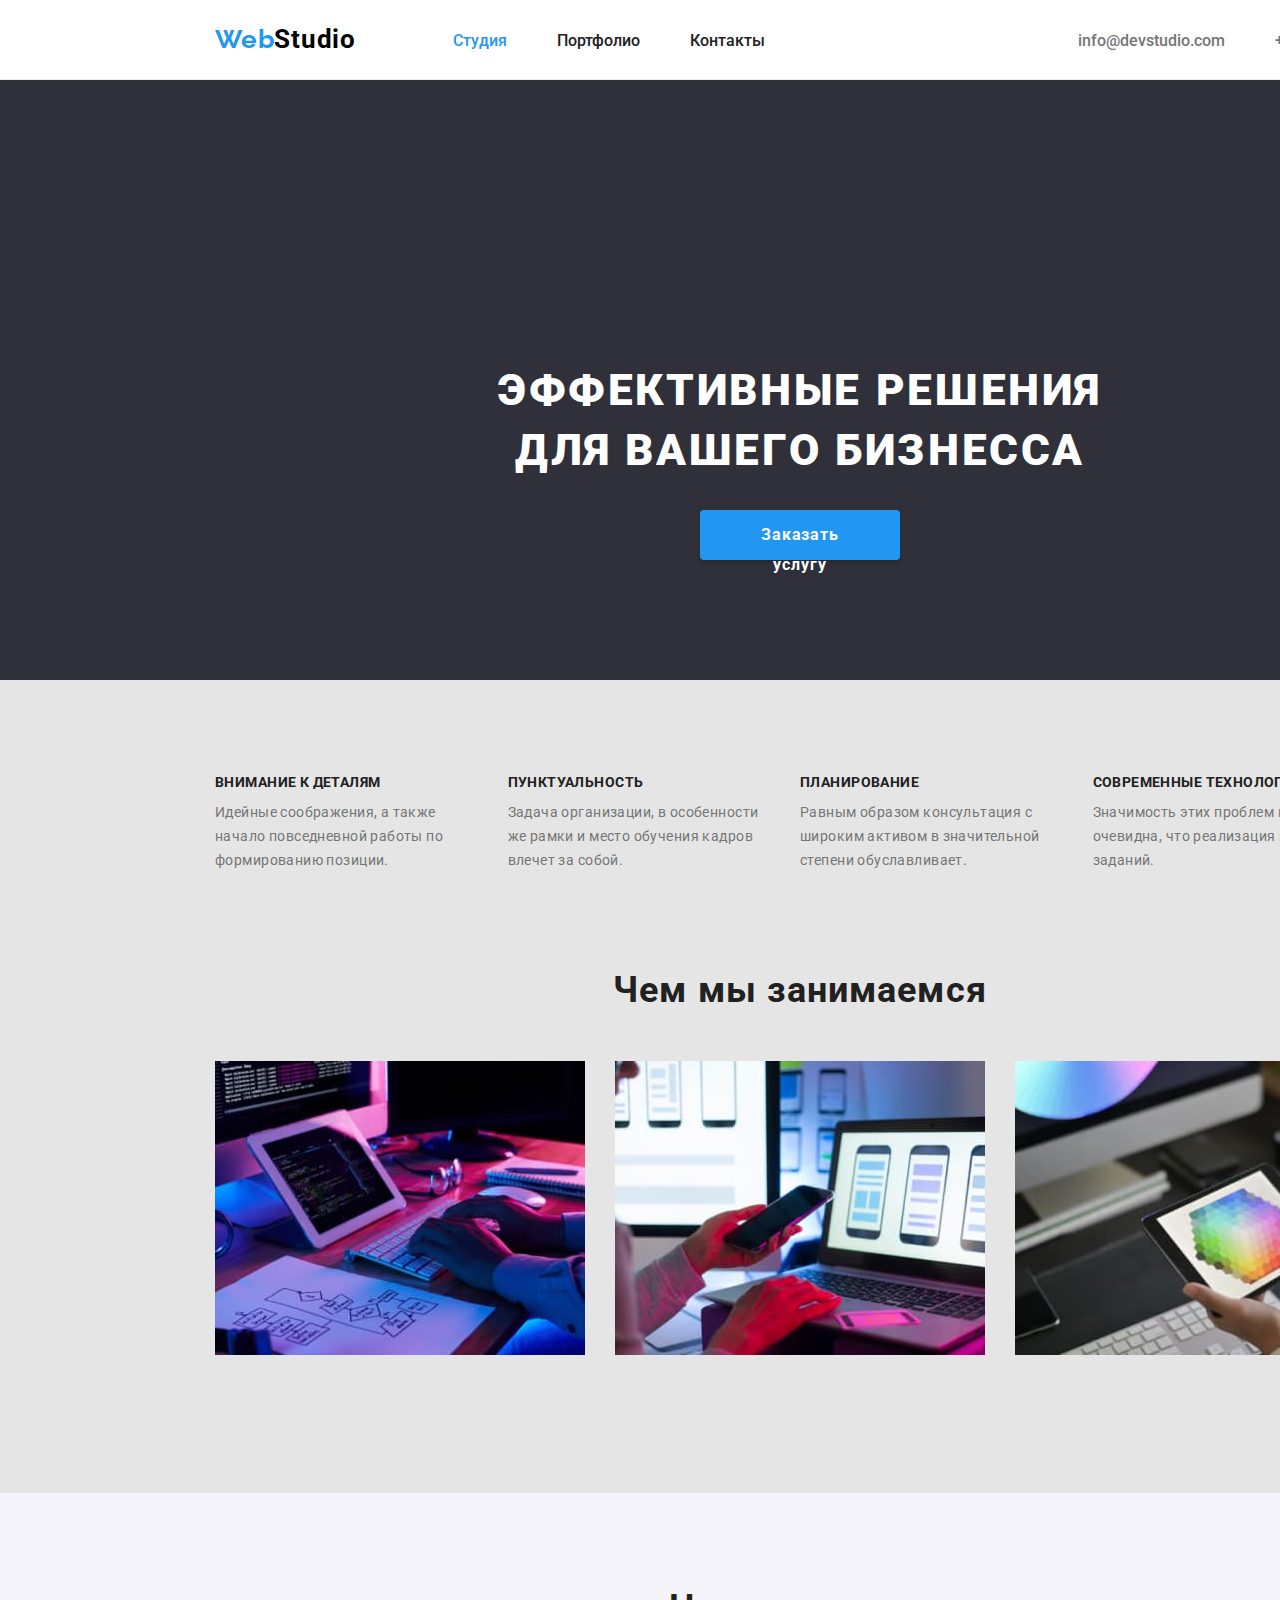
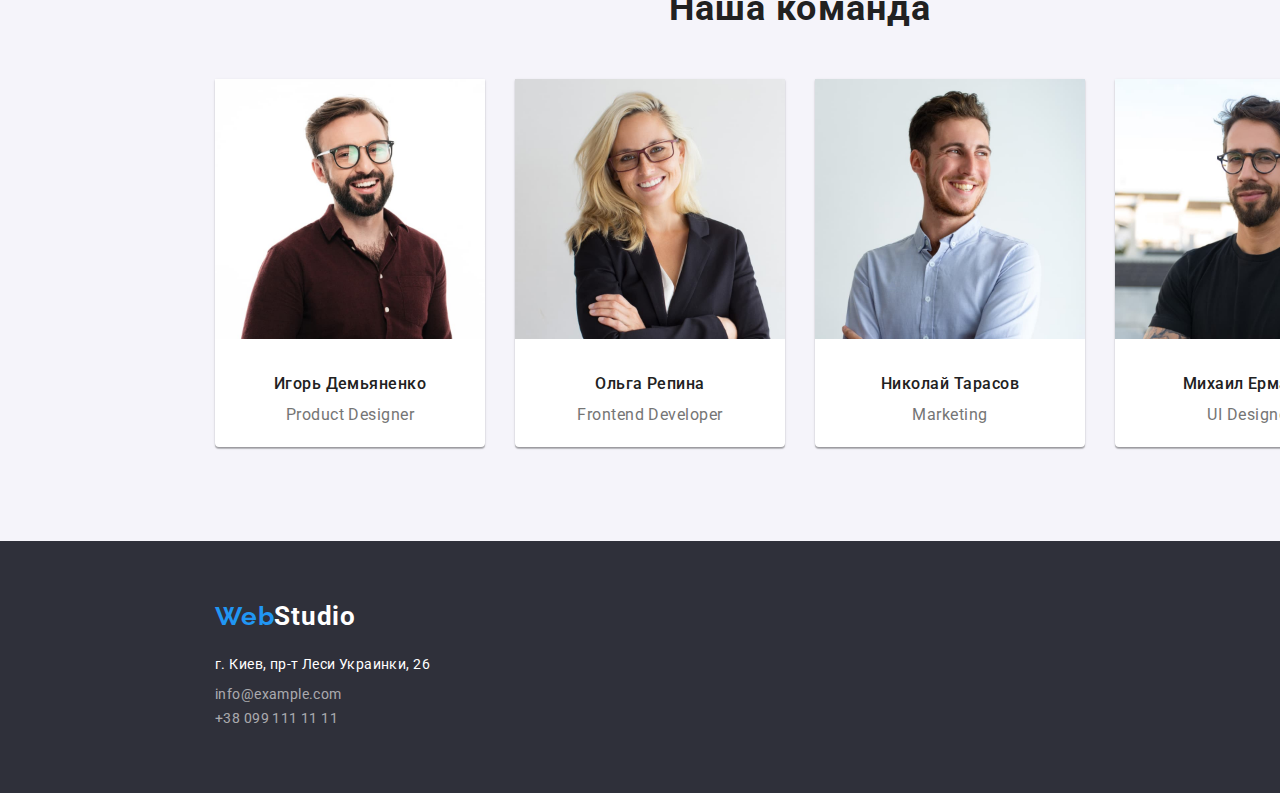
<file: index.html>
<!DOCTYPE html>
<html lang="ru">

<head>
    <meta charset="UTF-8">
    <meta name="viewport" content="width=device-width, initial-scale=1.0">
    <link rel="stylesheet" href="./css/normalize.css">
    <link rel="stylesheet" href="./css/styles.css">
    <link rel="preconnect" href="https://fonts.gstatic.com">
    <link href="https://fonts.googleapis.com/css2?family=Roboto&display=swap" rel="stylesheet">
    <link rel="preconnect" href="https://fonts.gstatic.com">
    <link href="https://fonts.googleapis.com/css2?family=Oleo+Script&family=Raleway:wght@700&display=swap" rel="stylesheet">
    <title>WebStudio</title>
</head>

<body>


    <!-- HEADER-->
    
    <header>
        <div class="limiter">
            <nav class="head-navigation">
                <a href="./index.html" class="logotype">Web<span>Studio</span></a>
            
                <ul class="menu">
                    <li>
                        <a href="./index.html" id="webstudio" class="current" >Студия</a>
                    </li>
                    <li>
                        <a href="./portfolio.html" id="portfolio"   target="_blank">Портфолио</a>
                    </li>
                    <li>
                        <a href="#">Контакты</a>
                    </li>
                </ul>
            </nav>
                <ul class="feedback">
                    <li>
                        <a href="mailto:info@devstudio.com">info@devstudio.com</a>
                    </li>
                    <li>
                        <a href="tel:+380961111111">+38 096 111 11 11</a>
                    </li>
                </ul>
            </div>
    </header>

    <!-- MAIN PART-->
    
    <main>
        <section class="head">
            <div class="limiter">
                <h1 class="t-head">Эффективные решения для вашего бизнесса</h1>
                <a href="#" class="main-link">Заказать услугу</a>
            </div>
        </section>
        <section class="main-inf">
            <div class="limiter">
            <h2 class="visually-hidden">Наши преимущества</h2>
                <ul class="information">
                    <li>
                        <h3>Внимание к деталям</h3>
                        <p>Идейные соображения, а также начало повседневной работы по   формированию позиции.</p>
                    </li>
                    <li>
                        <h3>Пунктуальность</h3>
                        <p>Задача организации, в особенности же рамки и место обучения  кадров влечет за собой.</p>
                    </li>
                    <li>
                        <h3>Планирование</h3>
                        <p>Равным образом консультация с широким активом в значительной     степени обуславливает.</p>
                    </li>
                    <li>
                        <h3>Современные технологии</h3>
                        <p>Значимость этих проблем настолько очевидна, что реализация   плановых заданий.</p>
                    </li>
                </ul>
            </div>
        </section>
        <section class="doing">
            <div class="limiter">
                <h2 class="t-photo">Чем мы занимаемся</h2>
                <ul >
                    <li><img src="./images/web-developing.jpg" alt="Веб-разработка"     width="370" height="294"></li>
                    <li><img src="./images/app.jpg" alt="Использование приложений"  width="370" height="294"></li>
                    <li><img src="./images/design.jpg" alt="Создание привлекательного   дизайна" width="370" height="294"> </li>
                </ul>
                </div>
        </section>
        <section class="team">
            <div class="limiter">
                <h2 class="t-team">Наша команда</h2>
                <ul class="our-team">
                    <li class="team-photos">
                        <img src="./images/designer.jpg" alt="Дизайнер" width="270"     height="260">
                        <h3 class="name">Игорь Демьяненко</h3>
                        <p>Product Designer</p>
                    </li>
                    <li class="team-photos">
                        <img src="./images/developer.jpg" alt="Веб-разработчик"     width="270" height="260">
                        <h3 class="name">Ольга Репина</h3>
                        <p>Frontend Developer</p>
                    </li>
                    <li class="team-photos">
                       <img src="./images/marketing.jpg" alt="Маркетолог" width="270"   height="260">
                       <h3 class="name">Николай Тарасов</h3>
                       <p>Marketing</p>
                    </li>
                    <li class="team-photos">
                       <img src="./images/ui-designer.jpg" alt="Веб-дизайнер" width="270"   height="260">
                       <h3 class="name">Михаил Ермаков</h3>
                       <p>UI Designer</p>
                    </li>
                </ul>
                </div>
        </section>
    </main>


    <!-- FOOTER-->

    <footer>
        <div class="limiter">
            <a href="./index.html" class="logo">Web<span>Studio</span></a>
            <address>
                <p>г. Киев, пр-т Леси Украинки, 26</p>
            <ul class="footer-links">
                <li>
                    <a href="mailto:info@example.com">info@example.com</a>
                </li>
                <li>
                    <a href="tel:+380991111111">+38 099 111 11 11</a>
                </li>
            </ul>
            </address>
        </div>
    </footer>
</body>

</html>
</file>
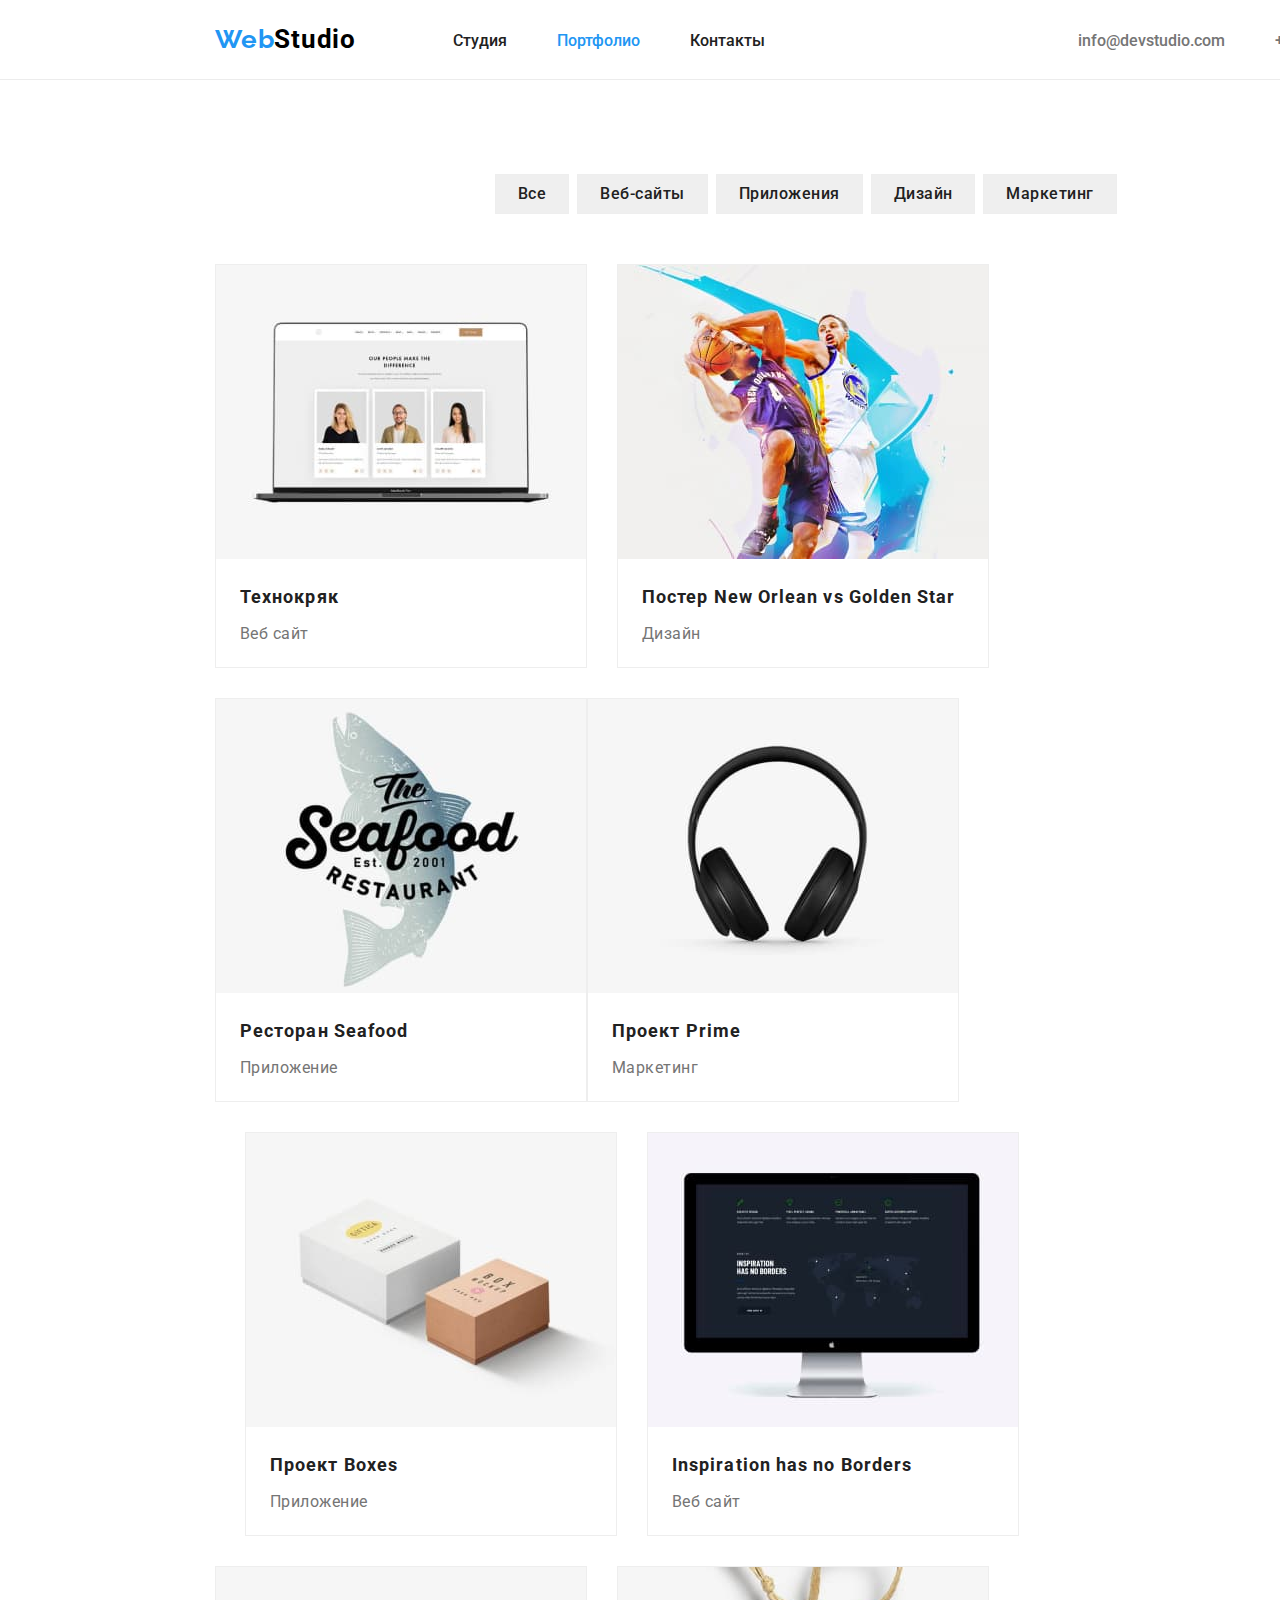
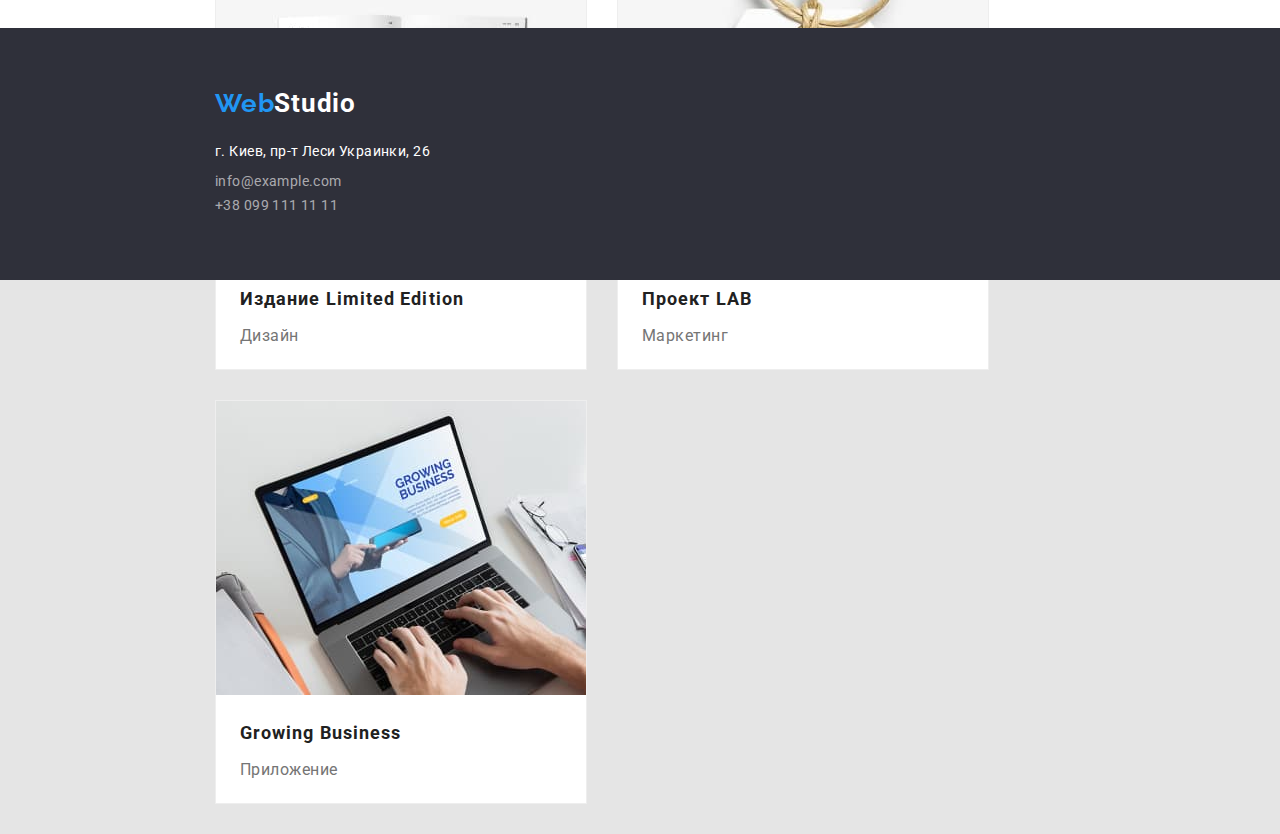
<file: portfolio.html>
<!DOCTYPE html>
<html lang="ru">
<head>
<meta charset="UTF-8">
<meta name="viewport" content="width=device-width, initial-scale=1.0">
<link rel="stylesheet" href="./css/normalize.css">
<link rel="stylesheet" href="./css/styles.css">
<link rel="preconnect" href="https://fonts.gstatic.com">
<link href="https://fonts.googleapis.com/css2?family=Roboto&display=swap" rel="stylesheet">
<link rel="preconnect" href="https://fonts.gstatic.com">
<link href="https://fonts.googleapis.com/css2?family=Oleo+Script&family=Raleway:wght@700&display=swap" rel="stylesheet">
<title>Portfolio</title>
</head>
<body>
	<!-- HEADER-->
	
	<header>
		<div class="limiter">
		<nav class="head-navigation">
			<a href="./index.html" class="logotype" target="_blank">Web<span>Studio</span></a>
			<ul class="menu">
				<li>
					<a href="./index.html" id="webstudio" target="_blank">Студия</a>
				</li>
				<li>
					<a href="./portfolio.html" id="portfolio" class="current" >Портфолио</a>
				</li>
				<li>
					<a href="#">Контакты</a>
				</li>
			</ul>
		</nav>
		<ul class="feedback">
			<li>
				<a href="mailto:info@devstudio.com">info@devstudio.com</a>
			</li>
			<li>
				<a href="tel:+380961111111">+38 096 111 11 11</a>
			</li>
		</ul>
		</div>
	</header>
	
	
	<!-- MAIN PART-->
	
	<main class="wall">
		<section class="services">
			<div class="limiter">
				<h1 class="visually-hidden">Наши услуги</h1>
				
				<ul class="services-btn">
					<li><button type="button">Все</button></li>
					<li><button type="button">Веб-сайты</button></li>
					<li><button type="button">Приложения</button></li>
					<li><button type="button">Дизайн</button></li>
					<li><button type="button">Маркетинг</button></li>
				</ul>
			
				<ul class="examples">
					<li class="work-examples">
						<img src="./images/site.jpg" alt="Веб сайт Технокряк" width="370" 	height="294">
						<h2>Технокряк</h2>
						<p>Веб сайт</p>
					</li>
					<li class="work-examples">
						<img src="./images/poster.jpg" alt="Постер New Orlean vs Golden Star" 	width="370" height="294">
						<h2>Постер New Orlean vs Golden Star</h2>
						<p>Дизайн</p>
					</li>
					<li class="work-examples">
						<img src="./images/restaurant.jpg" alt="Ресторан Seafood" width="370" 	height="294">
						<h2>Ресторан Seafood</h2>
						<p>Приложение</p>
					</li>
					<li class="work-examples">
						<img src="./images/earphone.jpg" alt="Проект Prime" width="370" 	height="294">
						<h2>Проект Prime</h2>
						<p>Маркетинг</p>
					</li>
					<li class="work-examples">
						<img src="./images/boxes.jpg" alt="Проект Boxes" width="370" 	height="294">
						<h2>Проект Boxes</h2>
						<p>Приложение</p>
					</li>
					<li class="work-examples">
						<img src="./images/monitor.jpg" alt="Веб сайт Inspiration has no 	Borders" width="370" height="294">
						<h2>Inspiration has no Borders</h2>
						<p>Веб сайт</p>
					</li>
					<li class="work-examples">
						<img src="./images/edition.jpg" alt="Издание Limited Edition" 	width="370" height="294">
						<h2>Издание Limited Edition</h2>
						<p>Дизайн</p>
					</li>
					<li class="work-examples">
						<img src="./images/lab.jpg" alt="Проект LAB" width="370" height="294">
						<h2>Проект LAB</h2>
						<p>Маркетинг</p>
					</li>
					<li class="work-examples">
						<img src="./images/bisiness.jpg" alt="Приложение Growing Business" 	width="370" height="294">
						<h2>Growing Business</h2>
						<p>Приложение</p>
					</li>
				</ul>
			</div>
		</section>
	</main>

	<!-- FOOTER-->
	<footer>
		<div class="limiter">
			<a href="./index.html" class="logo" target="_blank">Web<span>Studio</span></a>
			<address>
				<p>г. Киев, пр-т Леси Украинки, 26</p>
				<ul class="footer-links">
					<li>
						<a href="mailto:info@example.com">info@example.com</a>
					</li>
					<li>
						<a href="tel:+380991111111">+38 099 111 11 11</a>
					</li>
				</ul>
			</address>
		</div>
	</footer>
</body>
</html>
</file>
<file: css/styles.css>
* {
  margin: 0;
  padding: 0;
  font-family: "Roboto", sans-serif;
  box-sizing: border-box;
}

:root {
  --body-background: #e5e5e5;
  --header-background: #ffffff;
  --header-border: #ECECEC;
  --footer-background: #2f303a;
  --p-color: #757575;
  --h-color: #212121;
  --hover-color: #2196f3;
  --common-color: #ffffff;
  --footer-link-color: rgba(255, 255, 255, 0.6);
}

body {
  width: 1600px;
  background: var(--body-background);
  margin: 0 auto;
}

.limiter{
margin-left: 215px;
margin-right: 215px;
position: relative;
}

.visually-hidden {
  position: absolute;
  width: 1px;
  height: 1px;
  margin: -1px;
  border: 0;
  padding: 0;
  white-space: nowrap;
  clip-path: inset(100%);
  clip: rect(0 0 0 0);
  overflow: hidden;
}

header {
  width: 100%;
  height: 80px;
  margin: 0 auto;
  background: var(--header-background);
  border-bottom: 1px solid var(--header-border);
}

.head-navigation {
  width: auto;
  height: 100%;
  position: relative;
}

.logotype {
  display: inline-block;
  margin-top: 24px;
  text-decoration: none;
  font-family: 'Oleo Script', cursive;
  font-family: 'Raleway', sans-serif;
  font-style: normal;
  font-weight: 700;
  font-size: 26px;
  line-height: 31px;
  letter-spacing: 0.03em;
  color: #2196f3;
}

.logotype span {
  color: black;
  font-style: normal;
  font-weight: bold;
  font-size: 26px;
  line-height: 31px;
  letter-spacing: 0.03em;
}

.menu {
  display: flex;
  position: absolute;
  left: 238px;
  top: 32px;
}

.menu li {
  margin-right: 50px;
}

.menu .current {
  color: var(--hover-color);
  size: 14px;
  line-height: 16,41px;
  font-weight: 500;
}

.menu a {
  color: var(--h-color);
}

.feedback {
  display: flex;
  position: absolute;
  top: 32px;
  left: 863px;
}

.feedback a {
  color: var(--p-color);
  size: 14px;
  line-height: 16,41px;
  font-weight: 500;
}

.feedback li:first-child {
  margin-right: 50px;
}

.feedback li:last-child {
  width: 133px;
}

ul > li {
  list-style: none;
}

ul a{
  display: block;
  text-decoration: none;
  font-weight: 500;
}

ul a:hover, ul a:focus {
  color: var(--hover-color);
}

/*MAIN*/

.head {
  width: 1600px;
  height: 600px;
  background: #2f303a;
}

.t-head {
  position: absolute;
  width: 696px;
  height: 120px;
  left: 237px;
  top: 280px;
  font-style: normal;
  font-weight: 900;
  font-size: 44px;
  line-height: 60px;
  text-align: center;
  letter-spacing: 0.06em;
  text-transform: uppercase;
  color:var(--common-color);
}

.main-link {
  display: block;
  position: absolute;
  margin-top: 0px;
  width: 200px;
  height: 50px;
  left: 485px;
  top: 430px;
  background: #2196f3;
  box-shadow: 0px 4px 4px rgba(0, 0, 0, 0.15);
  border-radius: 4px;
  text-align: center;
  text-decoration: none;
  font-weight: bold;
  font-size: 16px;
  line-height: 30px;
  color: var(--common-color);
  padding: 10px 33px;
  letter-spacing: 0.06em;
}

.main-inf {
  margin: 94px 0px;
  position: relative;
}

.information {
  display: flex;
  flex-direction: row;
}

.information li {
  margin-right: 30px;
  list-style: none;
  display: block;
  width: 270px;
  height: 101px;
}

.information h3 {
  font-style: normal;
  font-weight: bold;
  font-size: 14px;
  line-height: 16px;
  letter-spacing: 0.03em;
  text-transform: uppercase;
  color: var(--h-color);
  margin-bottom: 10px;
}

.information p {
  font-style: normal;
  font-weight: normal;
  font-size: 14px;
  line-height: 24px;
  letter-spacing: 0.03em;
  color: var(--p-color);
}

.t-photo {
  margin: 0 0 50px 397px;
  font-style: normal;
  font-weight: bold;
  font-size: 36px;
  line-height: 42px;
  text-align: center;
  letter-spacing: 0.03em;
  width: 376px;
  height: 42px;
  color: var(--h-color);
}
.doing{
  padding-bottom: 134px;
}
.doing ul {
  display: flex;
  }

.doing ul li {
  list-style: none;
  display: block;
  margin-right: 30px;
}

.team {
  width: 100%;
  background: #f5f4fa;
  height: 648px;
}

.t-team {
  font-style: normal;
  font-weight: bold;
  font-size: 36px;
  line-height: 42px;
  text-align: center;
  letter-spacing: 0.03em;
  color: var(--h-color);
  padding-top: 94px;
}

.our-team {
  display: flex;
  flex-direction: row;
  margin: 50px 0px 94px 0px;
}

.team-photos {
  width: 270px;
  height: 368px;
  margin-right: 30px;
  background: var(--common-color);
  box-shadow: 0px 1px 3px rgba(0, 0, 0, 0.12), 0px 1px 1px rgba(0, 0, 0, 0.14),
  0px 2px 1px rgba(0, 0, 0, 0.2);
  border-radius: 0px 0px 4px 4px;
}

.team-photos .name + p {
  font-style: normal;
  font-weight: normal;
  font-size: 16px;
  line-height: 24px;
  letter-spacing: 0.03em;
  color: var(--p-color);
  text-align: center;
  margin-top: 10px;
}

.name {
  font-style: normal;
  font-weight: 500;
  font-size: 16px;
  line-height: 19px;
  text-align: center;
  letter-spacing: 0.03em;
  color: var(--h-color);
  padding-top: 30px;
}

footer {
  width: 100%;
  height: 252px;
  background: var(--footer-background);
  position: relative;
}

.logo {
  text-decoration: none;
  font-family: 'Oleo Script', cursive;
  font-family: 'Raleway', sans-serif;
  font-style: normal;
  font-weight: bold;
  font-size: 26px;
  line-height: 31px;
  letter-spacing: 0.03em;
  color: #2196f3;
  position: absolute;
  width: 145px;
  height: 31px;
  top: 60px;
  margin-bottom: 20px;
  left: 0px;
}

.logo span {
  color: var(--common-color);
  font-style: normal;
  font-weight: bold;
  font-size: 26px;
  line-height: 31px;
  letter-spacing: 0.03em;
}

footer p {
  position: absolute;
  top: 111px;
  margin-bottom: 9px;
  left: 0px;
  color: var(--common-color);
  font-style: normal;
  font-weight: normal;
  font-size: 14px;
  line-height: 24px;
  letter-spacing: 0.03em;
}

footer .footer-links {
  position: absolute;
  top: 141px;
  left: 0px;
}

.footer-links li {
  list-style: none;
}

.footer-links a {
  font-style: normal;
  font-weight: normal;
  font-size: 14px;
  line-height: 24px;
  letter-spacing: 0.03em;
  color: var(--footer-link-color);
  text-decoration: none;
}
/*Portfolio*/
.wall {
  background-color: var(--common-color);
  width: 1600px;
  height: 1548px;
}

.services {
  width: 100%;
  margin: 0px auto;
  padding-top: 94px;
  position: relative;
}

.services-btn {
  display: flex;
  margin-left: 280px;
}

.services-btn li {
  background: #F5F4FA;
  border-radius: 4px;
  margin-right: 8px;
}

.services-btn button {
  display: block;
  width: 100%;
  height: 100%;
  font-style: normal;
  font-weight: 500;
  font-size: 16px;
  line-height: 26px;
  text-align: center;
  letter-spacing: 0.03em;
  color: var(--h-color);
  padding: 6px 22px;
  border: 1px solid #EEEEEE;
}

.services-btn button:hover{
  color: var(--common-color);
  background-color: var(--hover-color);
  cursor: pointer;
}

.examples {
  margin-top: 50px;
  display: flex;
  flex-wrap: wrap;
}

.work-examples:nth-child(2){
  margin-left: 30px;
  margin-right: 30px;
}

.work-examples:nth-child(5){
  margin-left: 30px;
  margin-right: 30px;
}

.work-examples:nth-child(8){
  margin-left: 30px;
  margin-right: 30px;
}

.examples .work-examples {
  width: 370px;
  height: 404px;
  margin-bottom: 30px;
  list-style: none;
  border: 1px solid #EEEEEE;
  background-color: var(--common-color);
  display: block;
  flex-basis: content;
}

.work-examples img {
  display: block;
}

.work-examples h2 {
  font-style: normal;
  font-weight: bold;
  font-size: 18px;
  line-height: 36px;
  color: var(--h-color);
  letter-spacing: 0.06em;
  text-align: left;
  margin-top: 20px;
  margin-left: 24px;
}

.work-examples p {
  margin-left: 24px;
  font-style: normal;
  font-weight: normal;
  font-size: 16px;
  line-height: 30px;
  color: var(--p-color);
  text-align: left;
  letter-spacing: 0.03em;
  margin-top: 4px;
}
</file>
